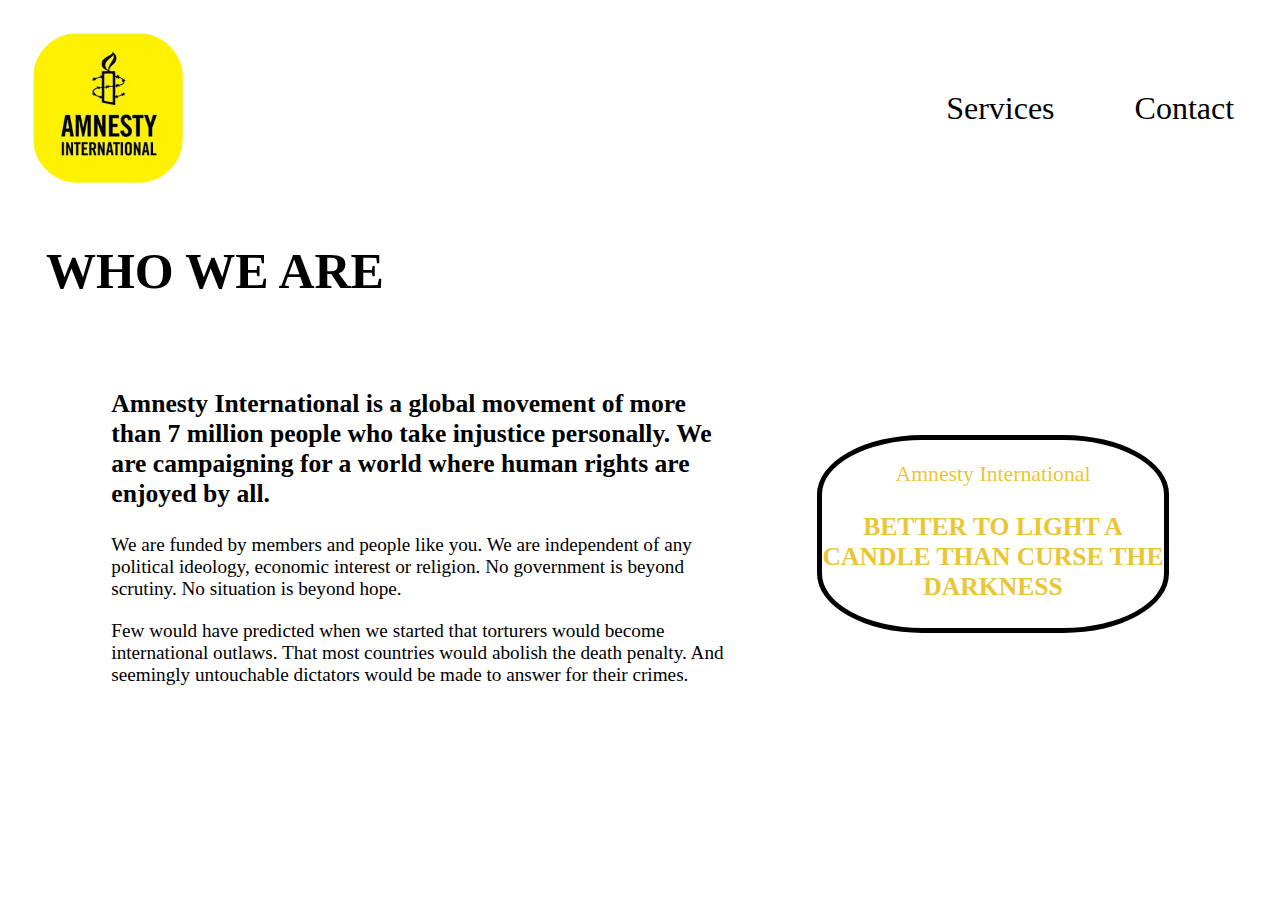
<file: index.html>
<!DOCTYPE html>
<html>
	<head>
		<meta charset = "utf-8">
		<meta name=‘viewport’ content=“width=device-width, initial-scale=1”>
		<title>Who We Are | Amnesty International</title>
		<link rel="stylesheet" href="style.css">
		<link rel="stylesheet" href="handheld.css" media="screen and (max-device-width:900px)">
		<style type="text/css">
			aside {
				font: 2vw Comic Sans MS;
				border: 5px solid #000;
				width: 30%;
				border-radius: 30%;
				text-align: center;
				font-weight:bold;
				color: #ebc634;
			}
			#quote {font: 1.7vw Comic Sans MS;}
		</style>
	</head>
	
	<body>
		<header>
			<img src="logo.jpeg"/ height="150" width="150">
			<nav>
				<a href="services.html">Services</a> 
				&nbsp;&nbsp;&nbsp;&nbsp;&nbsp;&nbsp;&nbsp;&nbsp;
				<a href="contact.html">Contact</a>
			</nav>
		</header>

		<h1>WHO WE ARE</h1>

		<section id="homemain">
			<article>
				<p id="intro">Amnesty International is a global movement of more than 7 million people who take injustice personally. We are campaigning for a world where human rights are enjoyed by all.</p>
				<p class="main">We are funded by members and people like you. We are independent of any political ideology, economic interest or religion. No government is beyond scrutiny. No situation is beyond hope. </p>
				<p class="main">Few would have predicted when we started that torturers would become international outlaws. That most countries would abolish the death penalty. And seemingly untouchable dictators would be made to answer for their crimes. </p>
			</article>
			<aside>
				<p id="quote">Amnesty International</p>
				<p>BETTER TO LIGHT A CANDLE THAN CURSE THE DARKNESS</p>
			</aside>
		</section>
	</body>	
</html>
</file>
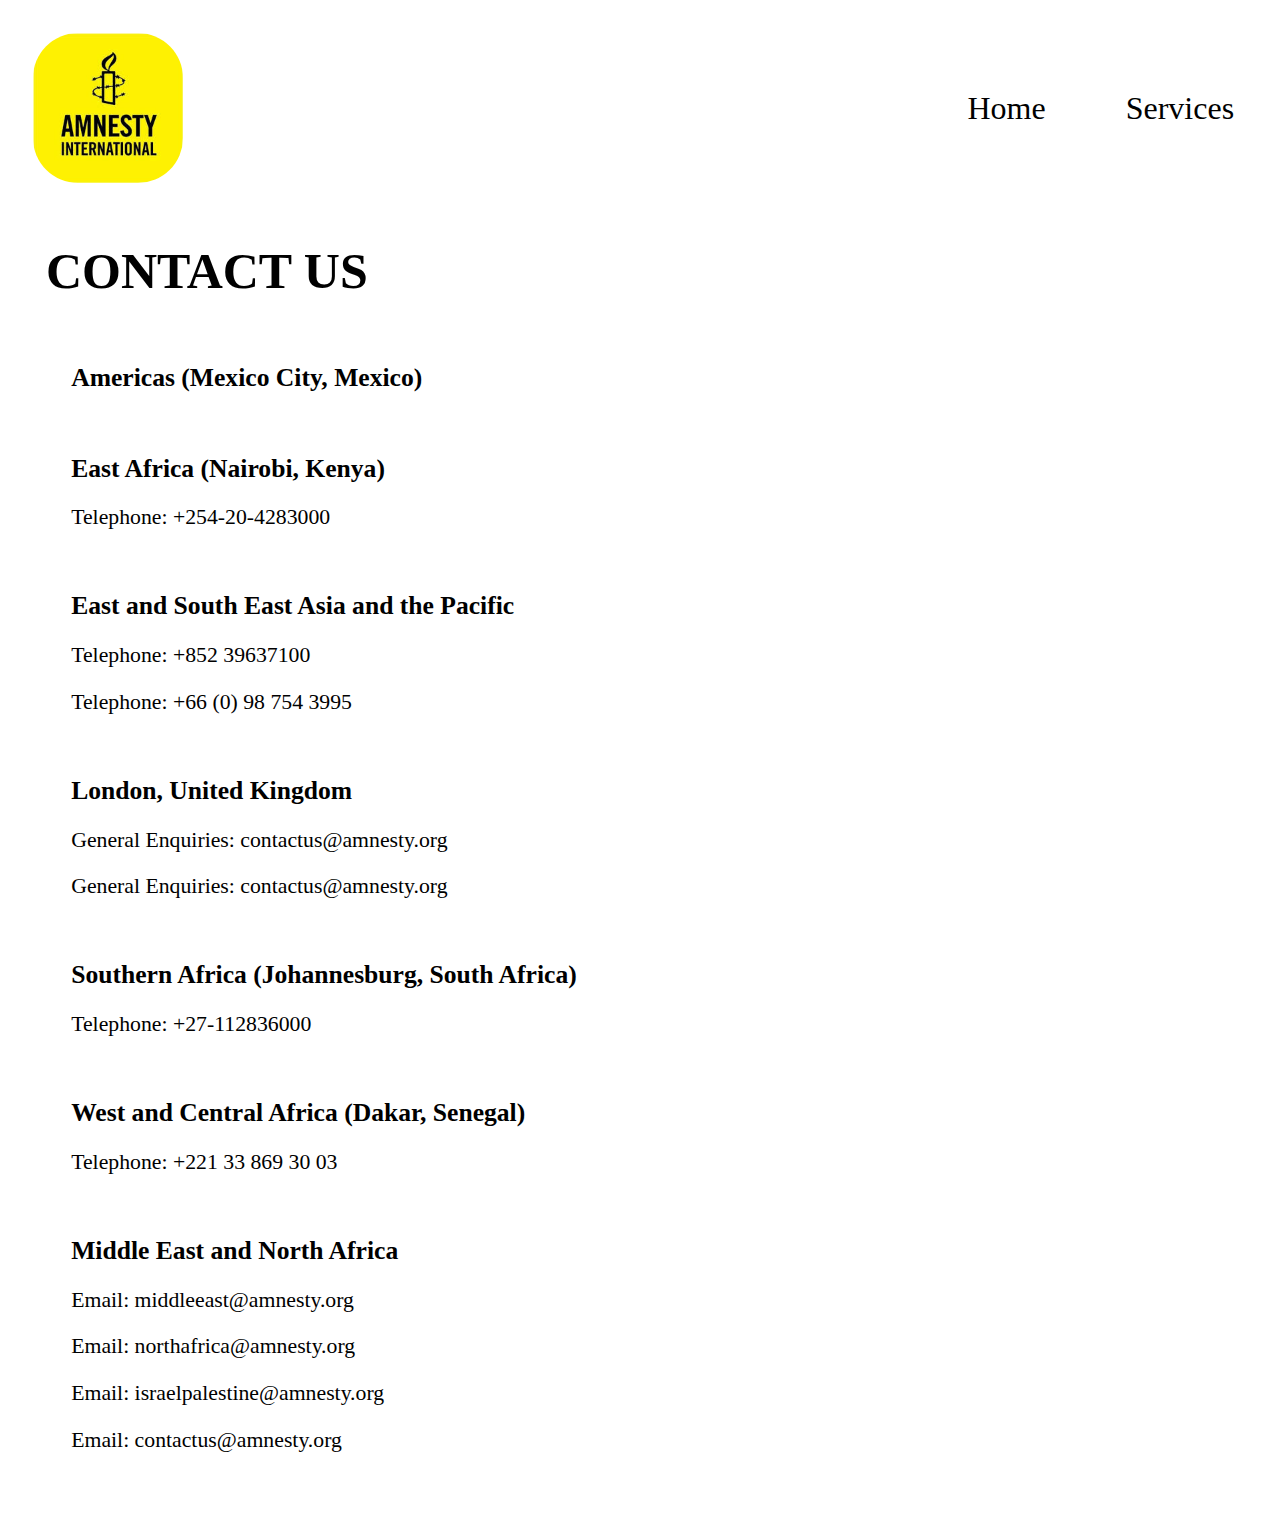
<file: contact.html>
<!DOCTYPE html>
<html>
	<head>
		<meta charset = "utf-8">
		<meta name=‘viewport’ content=“width=device-width, initial-scale=1”>
		<title>Contact Us | Amnesty International</title>
		<link rel="stylesheet" href="style.css">
		<link rel="stylesheet" href="handheld.css" media="screen and (max-device-width:900px)">
		<style type="text/css">
			a {text-decoration: none; color: #000;}
			section {margin: 5% 5%;}
			h2 {font: 2vw Comic Sans MS; font-weight: bold;}
			p {font: 1.7vw Comic Sans MS;}
		</style>
	</head>
	
	<body>
		<header>
			<img src="logo.jpeg"/ height="150" width="150">
			<nav>
				<a href="index.html">Home</a> 
				&nbsp;&nbsp;&nbsp;&nbsp;&nbsp;&nbsp;&nbsp;&nbsp;
				<a href="services.html">Services</a>
			</nav>
		</header>

		<h1>CONTACT US</h1>
		
		<section>
			<h2>Americas (Mexico City, Mexico)</h2><br/>
			<h2>East Africa (Nairobi, Kenya)</h2>
			<p>Telephone: +254-20-4283000</p><br/>
			<h2>East and South East Asia and the Pacific</h2>
			<p>Telephone: +852 39637100</p>
			<p>Telephone: +66 (0) 98 754 3995</p><br/>
			<h2>London, United Kingdom</h2>
			<p>General Enquiries: contactus@amnesty.org</p>
			<p>General Enquiries: contactus@amnesty.org</p><br/>
			<h2>Southern Africa (Johannesburg, South Africa)</h2>
			<p>Telephone: +27-112836000</p><br/>
			<h2>West and Central Africa (Dakar, Senegal)</h2>
			<p>Telephone: +221 33 869 30 03</p><br/>
			<h2>Middle East and North Africa</h2>
			<p>Email: middleeast@amnesty.org</p>
			<p>Email: northafrica@amnesty.org</p>
			<p>Email: israelpalestine@amnesty.org</p>
			<p>Email: contactus@amnesty.org</p>
		</section>
	</body>	
</html>
</file>
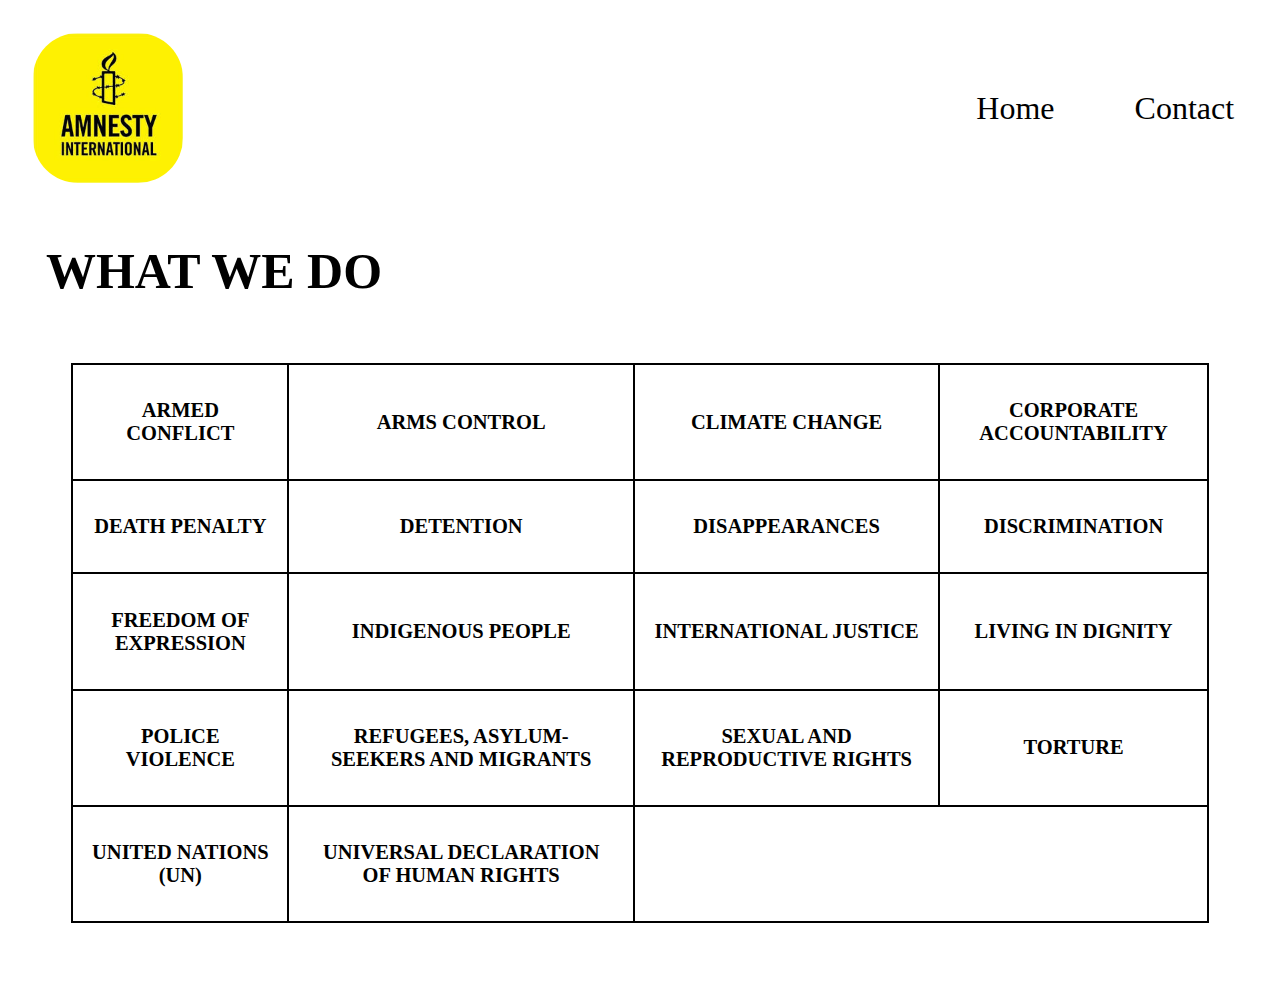
<file: services.html>
<!DOCTYPE html>
<html>
	<head>
		<meta charset = "utf-8">
		<meta name=‘viewport’ content=“width=device-width, initial-scale=1”>
		<title>What We Do | Amnesty International</title>
		<link rel="stylesheet" href="style.css">
		<link rel="stylesheet" href="handheld.css" media="screen and (max-device-width:900px)">
		<style type="text/css">
			a {text-decoration: none; color: #000;}
			table, td {
				border: 2px solid black;
				border-collapse: collapse;
				text-align: center;
				font: 1.6vw Comic Sans MS;
				font-weight: bold;
				padding: 3% 1.5%;
			}	
			td:hover {color: #ebc634;}
		</style>
	</head>
	
	<body>
		<header>
			<img src="logo.jpeg"/ height="150" width="150">
			<nav>
				<a href="index.html">Home</a> 
				&nbsp;&nbsp;&nbsp;&nbsp;&nbsp;&nbsp;&nbsp;&nbsp;
				<a href="contact.html">Contact</a>
			</nav>
		</header>

		<h1>WHAT WE DO</h1>

		<section>
			<div class='no-mobile'>
				<table style="width: 90%; margin: 5% 5%">
					<tr>
						<td>ARMED CONFLICT</td>
						<td>ARMS CONTROL</td>
						<td>CLIMATE CHANGE</td>
						<td>CORPORATE ACCOUNTABILITY</td>
					</tr>
					<tr>
						<td>DEATH PENALTY</td>
						<td>DETENTION</td>
						<td>DISAPPEARANCES</td>
						<td>DISCRIMINATION</td>
					</tr>
					<tr>
						<td>FREEDOM OF EXPRESSION</td>
						<td>INDIGENOUS PEOPLE</td>
						<td>INTERNATIONAL JUSTICE</td>
						<td>LIVING IN DIGNITY</td>
					</tr>
					<tr>
						<td>POLICE VIOLENCE</td>
						<td>REFUGEES, ASYLUM-SEEKERS AND MIGRANTS</td>
						<td>SEXUAL AND REPRODUCTIVE RIGHTS</td>
						<td>TORTURE</td>
					</tr>
					<tr>
						<td>UNITED NATIONS (UN)</td>
						<td>UNIVERSAL DECLARATION OF HUMAN RIGHTS</td>
					<tr>
				</table>
			</div>
			<div class='is-mobile'>
				<table style="width: 90%; margin: 5% 5%">
					<tr>
						<td>ARMED CONFLICT</td>
						<td>ARMS CONTROL</td>
						<td>CLIMATE CHANGE</td>
					</tr>
					<tr>
						<td>CORPORATE ACCOUNTABILITY</td>
						<td>DEATH PENALTY</td>
						<td>DETENTION</td>
					</tr>
					<tr>
						<td>DISAPPEARANCES</td>
						<td>DISCRIMINATION</td>
						<td>FREEDOM OF EXPRESSION</td>
					</tr>
					<tr>
						<td>INDIGENOUS PEOPLE</td>
						<td>INTERNATIONAL JUSTICE</td>
						<td>LIVING IN DIGNITY</td>
					</tr>
					<tr>
						<td>POLICE VIOLENCE</td>
						<td>REFUGEES, ASYLUM-SEEKERS AND MIGRANTS</td>
						<td>SEXUAL AND REPRODUCTIVE RIGHTS</td>
					</tr>
					<tr>
						<td>TORTURE</td>
						<td>UNITED NATIONS (UN)</td>
						<td>UNIVERSAL DECLARATION OF HUMAN RIGHTS</td>
					</tr>
				</table>
			</div>
		</section>
	</body>	
</html>
</file>
<file: style.css>
a:hover {color: #ebc634;}

img {
	border-radius: 30%;
	margin: 2%;
}

header {
	display: flex; 
	justify-content: space-between; 
	align-items: center;
}

a {text-decoration: none; color: #000;}

nav {
	font: 2.5vw Comic Sans MS;
	padding-right: 3%;
}

h1 {
	font: 50px Comic Sans MS;
	padding-left: 3%;
	font-weight: bold;
}

#homemain {
	display: flex; 
	justify-content: space-around; 
	align-items: center;
	margin: 5% 5%;
}

article {width: 55%;}

#intro {
	font: 2vw Comic Sans MS;
	font-weight: bold;
}

.main {
	font: 1.5vw Comic Sans MS;
}

.is-mobile{display:none;}
</file>
<file: handheld.css>
@media screen and (max-device-width: 900px) {
		.is-mobile {display: block;}
		.no-mobile {display: none;}
		nav {font: 4vw Comic Sans MS;}
		#homemain {
			display: block;
			margin: 5% 5%;
		}
		article {width: 90%;}
		aside {display: none;}
		#intro {
			font: 2.3vw Comic Sans MS;
			font-weight: bold;
		}
		.main {font: 1.8vw Comic Sans MS;}
		table td {
			font: 2.7vw Comic Sans MS;
			padding: none;
		}	
}
</file>
